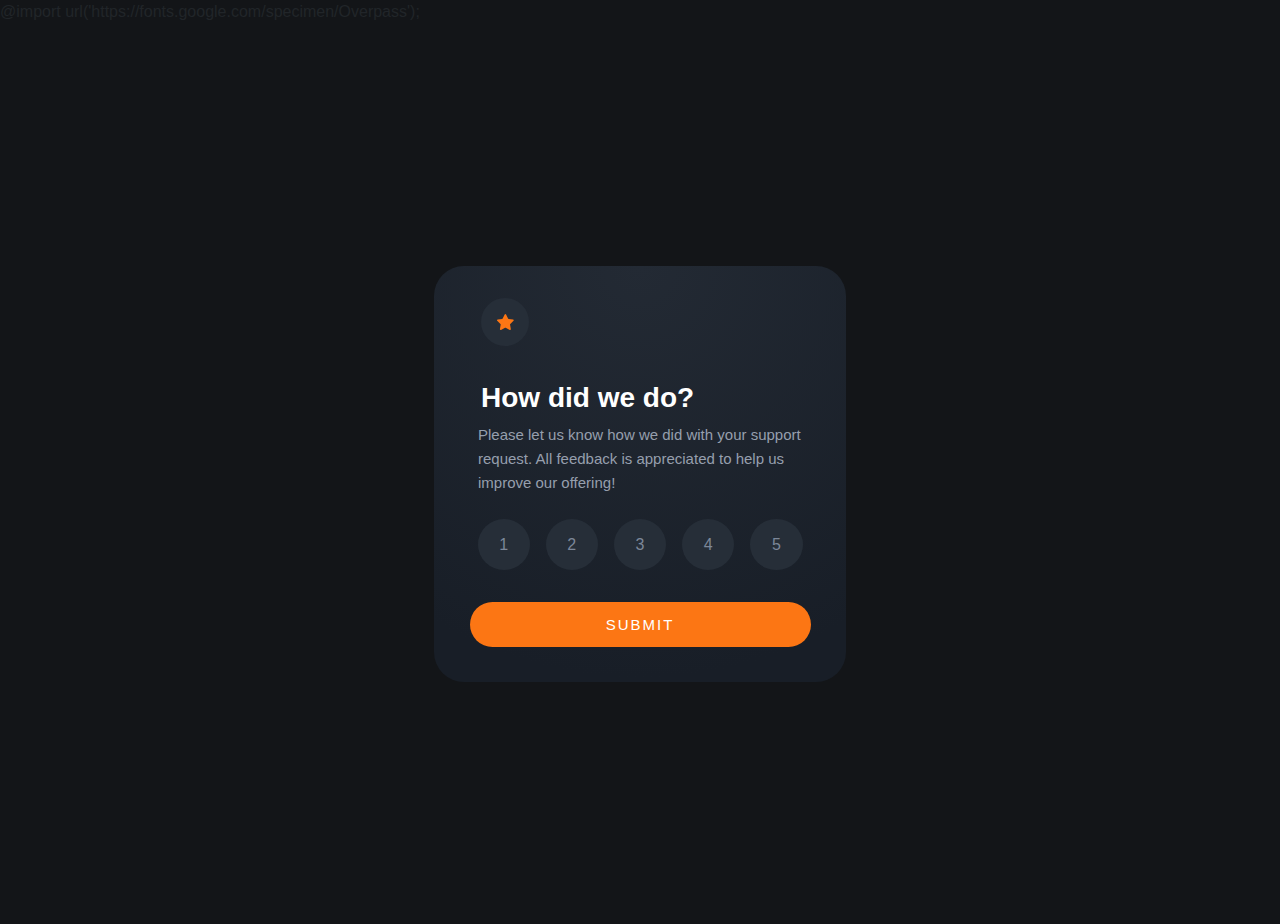
<file: index.html>
<!DOCTYPE html>
<html lang="en">

<head>
  <meta charset="UTF-8">
  <meta name="viewport" content="width=device-width, initial-scale=1.0">
  <!-- displays site properly based on user's device -->

  <link rel="stylesheet" href="https://cdn.jsdelivr.net/npm/bootstrap@4.3.1/dist/css/bootstrap.min.css"
    integrity="sha384-ggOyR0iXCbMQv3Xipma34MD+dH/1fQ784/j6cY/iJTQUOhcWr7x9JvoRxT2MZw1T" crossorigin="anonymous">

  @import url('https://fonts.google.com/specimen/Overpass');

  <title>Frontend Mentor | Interactive rating component</title>



  <!-- Feel free to remove these styles or customise in your own stylesheet 👍 -->


  <link rel="stylesheet" href="IndexStyle.css">


</head>

<body>

  <!-- Rating state start -->

  <div class="container d-flex flex-column justify-content-center align-items-center  vh-100 rounded">
    <!-- Row1 -->

    <div class="row bg-primary">
      <div class="col">


        <div class="d-flex iconwraper justify-content-center align-items-center " v>
          <svg width="17" height="16" xmlns="http://www.w3.org/2000/svg">
            <path
              d="m9.067.43 1.99 4.031c.112.228.33.386.58.422l4.45.647a.772.772 0 0 1 .427 1.316l-3.22 3.138a.773.773 0 0 0-.222.683l.76 4.431a.772.772 0 0 1-1.12.813l-3.98-2.092a.773.773 0 0 0-.718 0l-3.98 2.092a.772.772 0 0 1-1.119-.813l.76-4.431a.77.77 0 0 0-.222-.683L.233 6.846A.772.772 0 0 1 .661 5.53l4.449-.647a.772.772 0 0 0 .58-.422L7.68.43a.774.774 0 0 1 1.387 0Z"
              fill="#FC7614" />
          </svg>
        </div>



        <h1>How did we do?</h1>

        <p>
          Please let us know how we did with your support request. All feedback is appreciated
          to help us improve our offering!

        </p>


        <form type="GET" action="http://localhost:3000/Rating">
          <div class="d-flex buttonRating justify-content-center">
            <div class="btn-group" role="group" aria-label="Basic example">
              <button type="button" name="1" class="btn m-2 btn-secondary rounded-circle ratingButton">1</button>
              <button type="button" name="2" class="btn m-2 btn-secondary rounded-circle ratingButton">2</button>
              <button type="button" name="3" class="btn m-2 btn-secondary rounded-circle ratingButton">3</button>
              <button type="button" name="4" class="btn m-2 btn-secondary rounded-circle ratingButton">4</button>
              <button type="button" name="5" class="btn m-2 btn-secondary rounded-circle ratingButton">5</button>
            </div>
          </div>

          <div class="d-flex submitButton justify-content-center">
            <input type="hidden" id="lname" name="lname" value="">
            <button type="submit" class="btn submit btn-lg btn-block">SUBMIT</button>
          </div>
        </form>

      </div>
    </div>
  </div>

  <script src="index.js"></script>


</body>

</html>
</file>
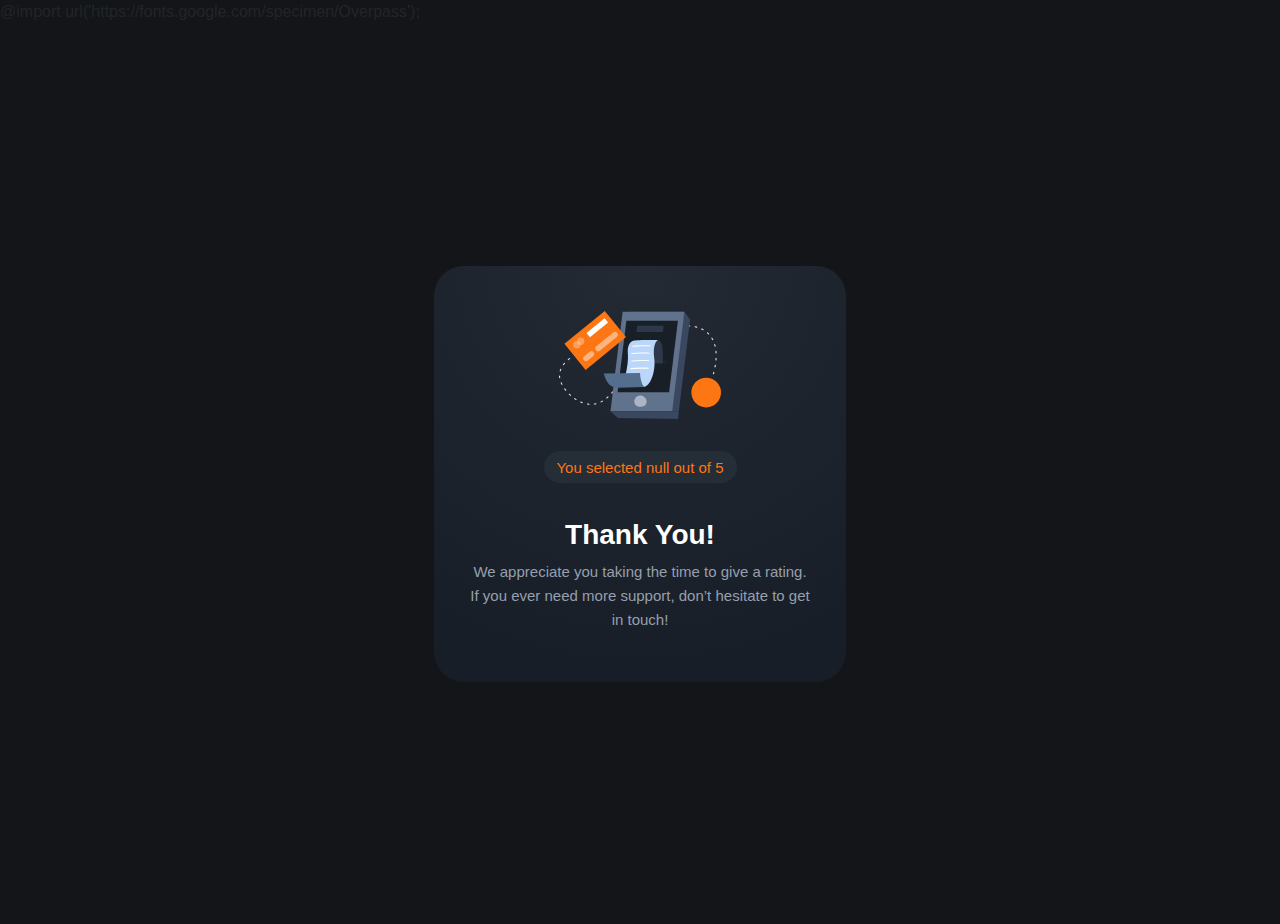
<file: Rating.html>
<!-- Rating state end -->

  <!-- Thank you state start -->

  <!-- You selected Add rating here out of 5 -->

  <!-- Thank you!

  We appreciate you taking the time to give a rating. If you ever need more support, 
  don’t hesitate to get in touch! -->

  <!-- Thank you state end -->


  <!DOCTYPE html>
<html lang="en">
<head>
  <meta charset="UTF-8">
  <meta name="viewport" content="width=device-width, initial-scale=1.0"> <!-- displays site properly based on user's device -->
   
  <link rel="stylesheet" href="https://cdn.jsdelivr.net/npm/bootstrap@4.3.1/dist/css/bootstrap.min.css" integrity="sha384-ggOyR0iXCbMQv3Xipma34MD+dH/1fQ784/j6cY/iJTQUOhcWr7x9JvoRxT2MZw1T" crossorigin="anonymous">
  @import url('https://fonts.google.com/specimen/Overpass');
  <title>Frontend Mentor | Interactive rating component</title>

  <link rel="stylesheet" href="RatingStyle.css">

</head>
<body>

  <!-- Rating state start -->

  <div class="container d-flex flex-column justify-content-center align-items-center  vh-100 rounded">
   <!-- Row1 -->
    <div class="row bg-primary" >
      <div class="col">
           
        <div class="d-flex justify-content-center RatingIconWrapper" >
            <svg width="162" height="108" xmlns="http://www.w3.org/2000/svg"><g fill="none"><path d="M30 93.744h-.044a23.456 23.456 0 0 1-1.61-.189.543.543 0 0 1 .155-1.076c.52.076 1.04.135 1.563.178a.538.538 0 0 1-.043 1.076l-.022.01Zm5.37-.205a.538.538 0 0 1-.08-1.076 19.51 19.51 0 0 0 1.54-.306.536.536 0 0 1 .645.403.538.538 0 0 1-.397.646c-.537.129-1.074.236-1.611.323l-.097.01Zm-12.137-1.312a.536.536 0 0 1-.183-.033 24.346 24.346 0 0 1-1.525-.608.539.539 0 0 1 .424-.99c.483.21.983.404 1.472.587a.538.538 0 0 1-.188 1.044Zm18.759-.829a.538.538 0 0 1-.242-1.022c.467-.226.934-.479 1.39-.742a.536.536 0 1 1 .538.93c-.478.275-.967.538-1.45.78a.536.536 0 0 1-.258.054h.022Zm-24.994-2.292a.536.536 0 0 1-.29-.08c-.457-.29-.913-.597-1.36-.91a.536.536 0 1 1 .612-.882c.436.307.876.597 1.322.883a.538.538 0 0 1-.284.99Zm30.772-1.544a.537.537 0 0 1-.408-.193.539.539 0 0 1 .06-.759l.117-.124c.355-.306.715-.624 1.074-.957a.537.537 0 1 1 .73.79c-.375.345-.74.673-1.106.985l-.123.102a.537.537 0 0 1-.344.156Zm-36.326-2.69a.537.537 0 0 1-.36-.14c-.402-.37-.8-.747-1.18-1.124a.539.539 0 0 1 .751-.769c.376.371.763.737 1.155 1.076a.538.538 0 0 1 .032.764.537.537 0 0 1-.398.194Zm41.305-2.21a.537.537 0 0 1-.398-.899c.355-.393.715-.79 1.074-1.2a.537.537 0 1 1 .806.71c-.365.415-.725.818-1.074 1.21a.537.537 0 0 1-.408.152v.026ZM6.724 79.723a.537.537 0 0 1-.424-.204 41.79 41.79 0 0 1-.989-1.308.539.539 0 0 1 .124-.753.536.536 0 0 1 .746.124c.312.425.629.85.962 1.27a.539.539 0 0 1-.42.871Zm50.579-2.383a.539.539 0 0 1-.419-.877c.338-.414.677-.828 1.015-1.253a.537.537 0 1 1 .838.672l-1.02 1.259a.537.537 0 0 1-.414.199ZM2.9 73.887a.537.537 0 0 1-.473-.312c-.257-.5-.499-1-.714-1.485a.539.539 0 0 1 .685-.72c.133.052.24.154.298.285.21.462.44.946.687 1.425a.539.539 0 0 1-.483.786v.021Zm58.753-2.028a.537.537 0 0 1-.424-.866l.988-1.275a.537.537 0 1 1 .848.656l-.988 1.275a.537.537 0 0 1-.424.188v.022ZM.682 67.286a.537.537 0 0 1-.537-.462A17.06 17.06 0 0 1 0 65.16a.538.538 0 1 1 1.074 0c.018.519.063 1.036.134 1.55a.539.539 0 0 1-.462.607l-.064-.032Zm65.24-.973a.537.537 0 0 1-.43-.867l.984-1.28a.536.536 0 0 1 .853.65l-.993 1.265a.537.537 0 0 1-.414.21v.022Zm88.49-2.96a.724.724 0 0 1-.15 0 .537.537 0 0 1-.366-.666c.134-.474.28-.99.424-1.544a.538.538 0 0 1 .655-.388.537.537 0 0 1 .382.662c-.145.538-.29 1.076-.43 1.565a.537.537 0 0 1-.515.372Zm-84.247-2.592a.536.536 0 0 1-.424-.867l.983-1.28a.54.54 0 1 1 .854.662l-.989 1.275a.537.537 0 0 1-.413.183l-.01.027Zm-68.924-.382a.536.536 0 0 1-.156 0 .538.538 0 0 1-.355-.673 21.47 21.47 0 0 1 .537-1.565.537.537 0 1 1 .994.403c-.193.49-.37.985-.537 1.474a.537.537 0 0 1-.473.334l-.01.027Zm154.782-3.863a.311.311 0 0 1-.102 0 .538.538 0 0 1-.43-.624c.097-.538.188-1.044.28-1.582a.545.545 0 1 1 1.073.178c-.09.538-.182 1.076-.279 1.614a.537.537 0 0 1-.542.414ZM74.46 55.209a.537.537 0 0 1-.424-.872l1.004-1.27a.537.537 0 1 1 .838.673l-.999 1.264a.537.537 0 0 1-.408.205h-.01ZM4.436 54.165a.539.539 0 0 1-.43-.855c.323-.436.666-.872 1.02-1.297a.537.537 0 1 1 .822.694 22.92 22.92 0 0 0-.977 1.237.537.537 0 0 1-.435.221Zm74.408-4.417a.539.539 0 0 1-.414-.877l1.026-1.248a.537.537 0 1 1 .843.667l-1.02 1.243a.537.537 0 0 1-.435.215Zm78.124-.161h-.043a.538.538 0 0 1-.494-.576c.043-.538.075-1.076.107-1.614a.538.538 0 0 1 .564-.538c.295.018.52.27.505.565a54.253 54.253 0 0 1-.107 1.614.538.538 0 0 1-.532.549ZM9.28 49.13a.537.537 0 0 1-.338-.958c.8-.646 1.316-.99 1.337-1.006a.536.536 0 0 1 .59.898s-.499.334-1.25.942a.536.536 0 0 1-.35.124h.011Zm74.075-4.74a.537.537 0 0 1-.403-.888c.35-.408.704-.817 1.074-1.22a.537.537 0 1 1 .806.71c-.355.403-.71.806-1.074 1.215a.537.537 0 0 1-.414.183h.01Zm73.742-1.797a.537.537 0 0 1-.537-.505 54.325 54.325 0 0 0-.118-1.614.54.54 0 1 1 1.074-.097c.048.538.091 1.076.118 1.614 0 .285-.221.52-.505.538l-.032.064Zm-69.064-3.416a.537.537 0 0 1-.392-.904c.365-.398.735-.79 1.106-1.178a.536.536 0 0 1 .779.737l-1.074 1.173a.537.537 0 0 1-.44.172h.02Zm68.092-3.502a.537.537 0 0 1-.537-.409 22.668 22.668 0 0 0-.408-1.533.539.539 0 0 1 1.03-.307c.151.538.296 1.05.425 1.587a.539.539 0 0 1-.398.651l-.112.01Zm-63.221-1.512a.537.537 0 0 1-.376-.92l1.165-1.13a.537.537 0 1 1 .763.76c-.387.365-.768.741-1.155 1.118a.537.537 0 0 1-.419.172h.022Zm5.14-4.745a.537.537 0 0 1-.355-.941l1.235-1.076a.539.539 0 1 1 .693.828c-.408.34-.817.689-1.225 1.039a.537.537 0 0 1-.37.15h.021Zm55.197-.575c-.247-.468-.505-.931-.779-1.378a.537.537 0 1 1 .918-.554c.285.463.537.947.811 1.431a.539.539 0 0 1-.478.791.537.537 0 0 1-.472-.29ZM103.5 25.055a.539.539 0 0 1-.322-.974c.44-.322.88-.634 1.32-.946a.537.537 0 0 1 .845.394.54.54 0 0 1-.227.488l-1.3.93a.536.536 0 0 1-.338.108h.022Zm46.132-1.56a.537.537 0 0 1-.381-.161c-.359-.359-.74-.717-1.144-1.076a.536.536 0 1 1 .709-.807c.408.36.81.742 1.197 1.135a.539.539 0 0 1 0 .759.537.537 0 0 1-.403.15h.022Zm-40.279-2.28a.537.537 0 0 1-.274-1.001c.473-.275.946-.538 1.418-.797a.54.54 0 0 1 .81.474.542.542 0 0 1-.273.468c-.467.253-.929.538-1.39.785a.536.536 0 0 1-.344.07h.053Zm34.737-1.894a.504.504 0 0 1-.258-.07c-.451-.248-.924-.49-1.407-.716a.539.539 0 0 1 .462-.974c.499.237.988.49 1.46.748a.538.538 0 0 1-.257 1.012Zm-28.49-1.195a.537.537 0 0 1-.2-1.038c.505-.204 1.01-.398 1.52-.581a.537.537 0 0 1 .366 1.011c-.495.178-.989.366-1.483.57a.536.536 0 0 1-.247.038h.043Zm22.045-1.452a.777.777 0 0 1-.156 0c-.505-.15-1.02-.29-1.53-.41a.553.553 0 0 1 .252-1.075c.537.129 1.074.269 1.611.425a.542.542 0 0 1-.15 1.076l-.027-.016Zm-15.456-.597a.537.537 0 0 1-.118-1.066c.537-.107 1.074-.21 1.61-.29a.543.543 0 0 1 .59.735.544.544 0 0 1-.423.34c-.537.082-1.036.178-1.557.286a.365.365 0 0 1-.102-.005Zm8.555-.603h-.038a32.41 32.41 0 0 0-1.579-.06.538.538 0 0 1 0-1.075c.537 0 1.074.027 1.638.06a.538.538 0 0 1-.032 1.075h.01Z" fill="#E6E6E6"/><path fill="#39475F" d="M119.847 100.221H58.146L70.332.793h55.025l5.747 7.601z"/><path fill="#61728D" d="M113.172 100.221H51.465L63.651.793h61.706z"/><path fill="#181F27" d="M110.132 81.354H58.576l8.791-71.695h51.557z"/><path fill="#1E252E" d="m92.743 50.055 14.897.177-.29 2.308-14.607-.252z"/><path fill="#39475F" d="m51.465 100.221 7.422 6.864 60.037.915.923-7.779z"/><path d="M99.096 29.058s2.572.183 3.888 5.03c1.316 4.847.865 18.377.865 18.377l-11.096-.177s-5.537-20.137 6.343-23.23Z" fill="#2D394B"/><path fill="#FC7614" d="M5.42 32.843 45.778 0l21.18 26.119L26.603 58.96z"/><path fill="#FFF" d="M27.49 21.931 45.56 7.226l3.497 4.313-18.07 14.706z"/><path d="m25.272 45.175 5.338-4.345a2.772 2.772 0 0 1 3.902.404 2.781 2.781 0 0 1-.404 3.91l-5.338 4.344a2.772 2.772 0 0 1-3.903-.404 2.781 2.781 0 0 1 .405-3.91ZM37.33 35.365l16.89-13.743a2.772 2.772 0 0 1 3.902.404 2.781 2.781 0 0 1-.405 3.909L40.83 39.679a2.772 2.772 0 0 1-3.903-.404 2.781 2.781 0 0 1 .405-3.91Z" fill="#FFF" opacity=".46"/><ellipse fill="#FFF" opacity=".3" cx="17.937" cy="33.636" rx="3.673" ry="3.68"/><ellipse fill="#FFF" opacity=".3" cx="21.664" cy="30.284" rx="3.673" ry="3.68"/><path d="M99.096 29.058s-5.838 2.103-3.803 18.581c1.493 12.073-3.55 28.056-11.004 28.25-7.454.193-21.202-.463-21.202-.463s7.159-18.56 5.676-34.145a14.786 14.786 0 0 1 .763-6.456c.87-2.373 2.487-4.842 5.494-5.245 6.004-.818 24.076-.522 24.076-.522Z" fill="#BAD6FA"/><path d="m58.957 76.63 26.342-.537s-4.017-3.992-4.27-14.154l-36.234.538a31.494 31.494 0 0 0 2.841 7.531 12.547 12.547 0 0 0 11.32 6.623Z" fill="#546F8D"/><path fill="#2D394B" d="m78.21 14.834-.918 6.041h26.621l.806-6.041z"/><path d="M85.54 86.19c-2.872-2.517-7.416-2.022-9.446 1.222a4.955 4.955 0 0 0-.8 2.647c0 3.98 2.744 6.59 8.227 5.492 4.184-.839 5.779-6.073 2.02-9.36Z" fill="#FFF" opacity=".48"/><ellipse fill="#FC7614" cx="147.188" cy="81.542" rx="14.812" ry="14.837"/><path d="M73.731 35.75a.537.537 0 0 1-.038-1.076c.113 0 11.343-.828 17.363-.29a.54.54 0 0 1-.096 1.076c-5.908-.538-17.079.274-17.186.285l-.043.005Zm-.891 7.279a.538.538 0 0 1-.038-1.076c.113 0 11.342-.828 17.363-.29a.54.54 0 0 1-.097 1.076c-5.907-.538-17.073.28-17.185.285l-.043.005Zm-.102 7.564a.538.538 0 0 1-.043-1.076c.112 0 11.347-.829 17.362-.29a.54.54 0 0 1-.096 1.075c-5.908-.538-17.073.28-17.186.286l-.037.005Zm-.715 7.564a.537.537 0 0 1-.037-1.076c.112 0 11.342-.829 17.362-.285a.54.54 0 0 1-.096 1.076c-5.908-.538-17.073.28-17.186.285h-.043Z" fill="#FFF"/></g></svg>
        </div>
        
            <div class="finalRaiting rounded-pill">
                <p id="Select"></p>
            </div>
          
        <h1>Thank You!</h1>
        
        <p>
            We appreciate you taking the time to give a rating. If you ever need more support, don’t hesitate to get in touch!
        </p>
           
      </div>
    </div>

 

  </div>




<script src="Rating.js"></script>
</body>
</html>
</file>
<file: IndexStyle.css>
body {
    background-color: #131518;
}


.iconwraper {
    background-color: #262e38;
    width: 48px;
    height: 48px;
    border-radius: 100%;
    margin-bottom: 34px;
    margin-top: 32px;
    margin-left: 32px;

}

.row {
    width: 412px;
    height: 416px;
    background: radial-gradient(98.96% 98.96% at 50% 0%, #232A34 0%, #181E27 100%);
    border-radius: 30px;
}

h1 {
    font-family: 'Overpass', sans-serif;
    font-style: normal;
    font-weight: 700;
    font-size: 28px;
    line-height: 35px;
    margin-left: 32px;
    color: #FFFFFF;
}

p {
    font-family: 'Overpass', sans-serif;
    font-style: normal;
    font-weight: 400;
    font-size: 15px;
    line-height: 24px;
    padding-left: 29px;
    color: #969FAD;
}

.btn-secondary {
    width: 51px;
    height: 51px;
    background-color: #262E38;
}

.submit {
    background-color: #FC7614;
    border-radius: 22.5px;
    font-family: 'Overpass', sans-serif;
    font-weight: 400;
    font-size: 15px;
    letter-spacing: 2px;
    color: white;
    width: 341px;
    margin-top: 24px;
    margin-bottom: 32px;
    padding-top: 11px;
    padding-bottom: 15px;
    margin-bottom: 32px;
    height: 45px
}

.submit:hover {
    background-color: #F2F2F2;
    color: #FC7614;
}

.ratingButton:hover {
    background-color: #FC7614;
}

.btn-group>button {
    color: #7C8798;
    border: none;
}

.btn-group {
    width: 341px;
}


@media (max-width: 375px) {

    .row {
        width: 327px;
        height: 360px;

    }

    .icon>svg {
        margin: 24px;
    }


    .iconwraper {
        width: 40px;
        height: 40px;
        margin-top: 24px;
        margin-left: 24px;
        margin-bottom: 16px;

    }

    .btn-secondary {
        width: 42px;
        height: 42px;
        background-color: #262E38;
    }

    .btn-group {
        width: 281px;
    }

    h1 {
        padding-left: 24px;
        padding-right: 24px;
        font-size: 24px;

    }

    .submit {
        width: 279px;
    }

    p {
        padding-left: 24px;
        font-size: 14px;
    }

}
</file>
<file: RatingStyle.css>
body{
     background-color: #131518;
   }

    
   .row{
     width: 412px;
     height: 416px;
     background: radial-gradient(98.96% 98.96% at 50% 0%, #232A34 0%, #181E27 100%);
     border-radius: 30px;
   }

   h1{
    font-family: 'Overpass', sans-serif;
    font-weight: 700;
    font-size: 28px;
    line-height: 35px;
    color: #FFFFFF;
    text-align: center;
   }

   p{
    font-family: 'Overpass',sans-serif;
    font-style: normal;
    font-weight: 400;
    font-size: 15px;
    line-height: 24px;
    /* or 160% */
    text-align: center;
    color: #969FAD;
   }

  h1 + p{
    width: 340px;
    margin: auto;
    font-size: 15px;
  }
   

   .finalRaiting{
       background-color: hsl(213, 19%, 18%);

       width: 193px;
       height: 32px;
       margin-left: auto;
       margin-right: auto;
       margin-bottom: 34px
   }

   .finalRaiting > p{
    font-family: 'Overpass',sans-serif;
    font-style: normal;
    color: #FC7614;
    padding: 5px;
    font-weight: 400;
    font-size: 15px;
    line-height: 24px;
    text-align: center;
   }

   .btn-secondary{
     width: 51px;
     height: 51px;
     background-color: #262E38;
   }

   .submit{
    background-color: #FC7614;
    border-radius: 22.5px;
    font-family: 'Overpass',sans-serif;
    font-weight: 400;
    font-size: 15px;
    letter-spacing: 2px;
    color: white;
    width: 341px;
    margin-top: 24px;
    margin-bottom:32px;
    padding-top: 11px;
    padding-bottom: 15px;
    margin-bottom: 32px;
    height: 45px
   }

   .submit:hover{
     background-color: #F2F2F2;
     color: #FC7614;
   }

   .submitButton{
     justify-content: center;
   }
   .btn-group > button{
     color: #7C8798;
     border: none;
   }

   .btn-group{
     width: 341px;
   }

   .buttonRating{
     justify-content: center;
   }

   .RatingIconWrapper{
     margin-top: 45px; 
     margin-bottom: 32px;
  }

   @media (max-width: 375px){

   .row{
     width: 327px;
     height: 360px;
     
     }

     .icon > svg{
        margin: 24px;
      }

 .RatingIconWrapper{
     margin-top: 34px; 
     margin-bottom: 24px;
  }
  .iconwraper{
    width: 40px;
    height: 40px;
    margin:24px;
   }

   .btn-secondary{
     width: 42px;
     height: 42px;
     background-color: #262E38;
   }

   .btn-group{
     width: 281px;
   }

   h1{
    text-align: center;
    font-size: 24px;
   }

   .submit{
     width: 279px;
   }


   .finalRaiting > p{
    font-family: 'Overpass',sans-serif;
    font-style: normal;
    color: #FC7614;
    padding: 5px;
    font-weight: 400;
    font-size: 14px;
    line-height: 22px;
    text-align: center;
   }

   .finalRaiting{
     margin-bottom: 24px;
   }

   h1 + p{
  
    font-size: 14px;
    width: 279px;
    margin: auto;
   }
   
}
</file>
